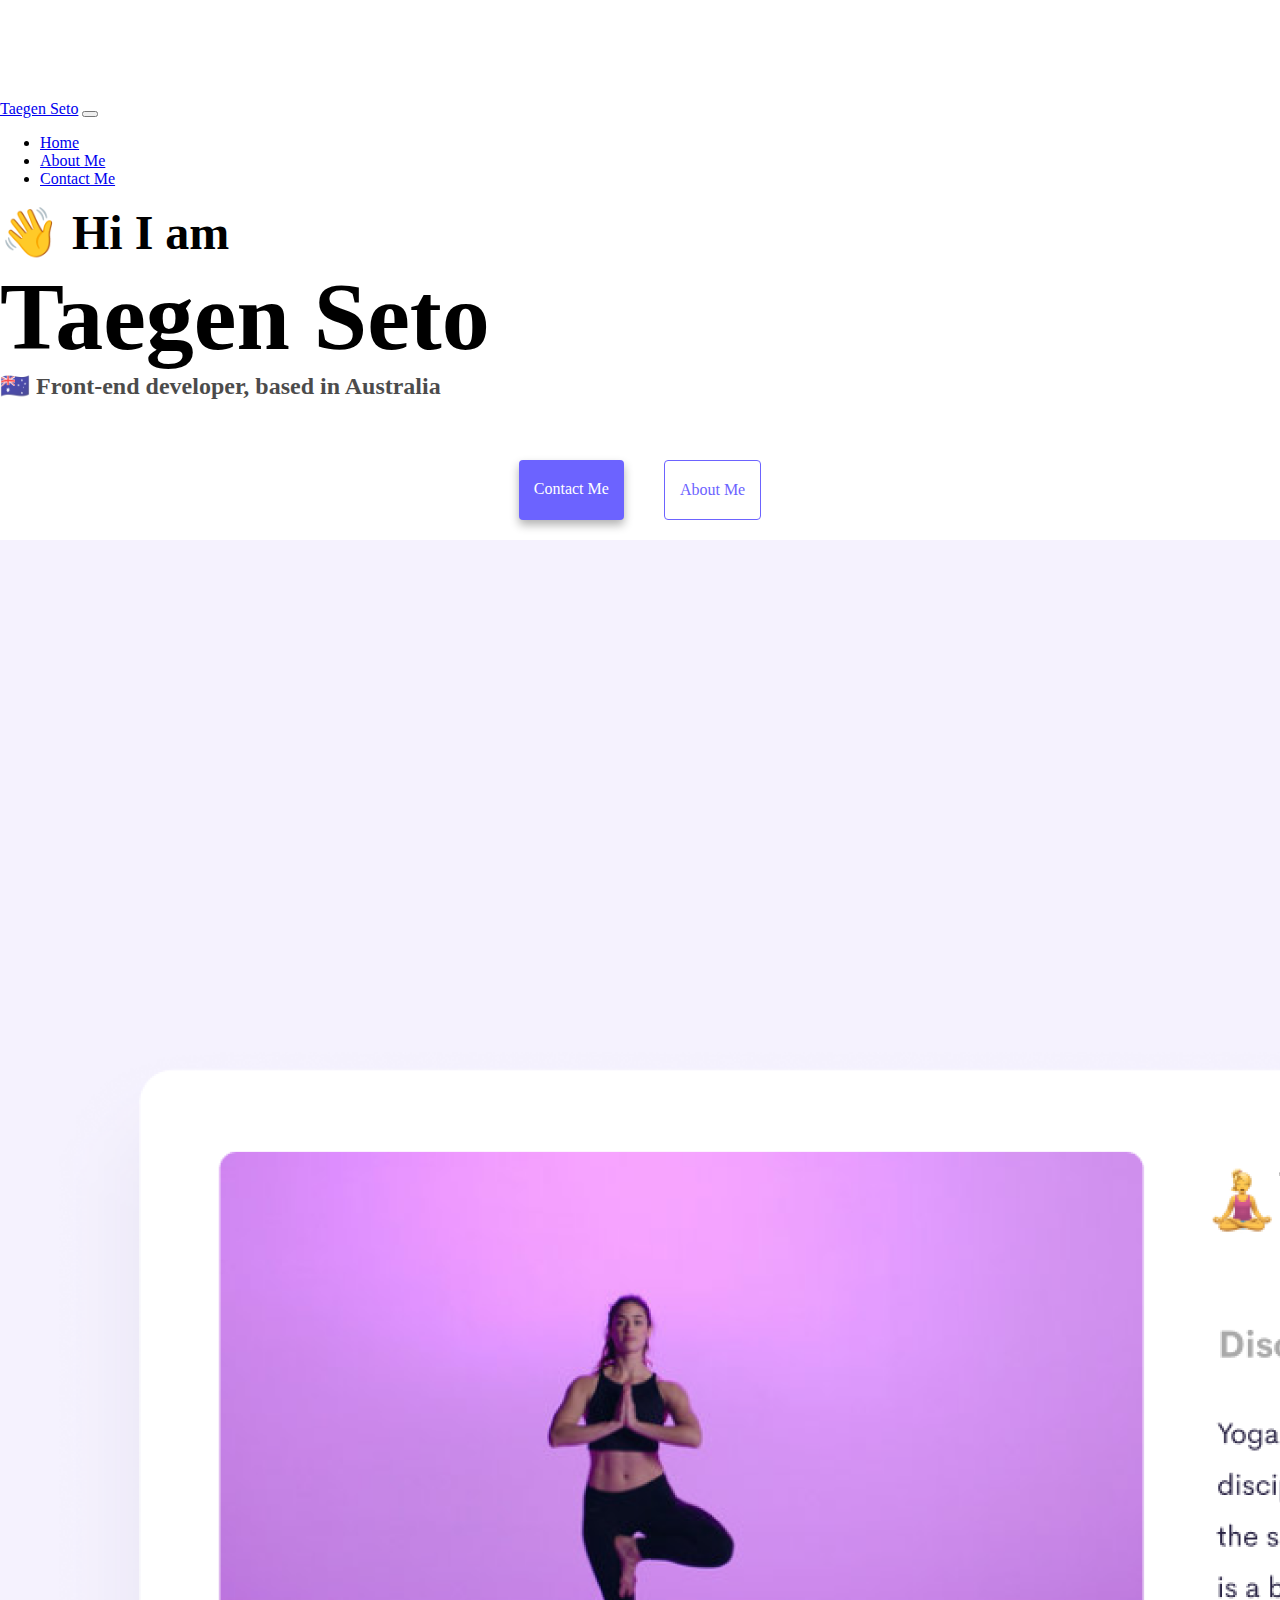
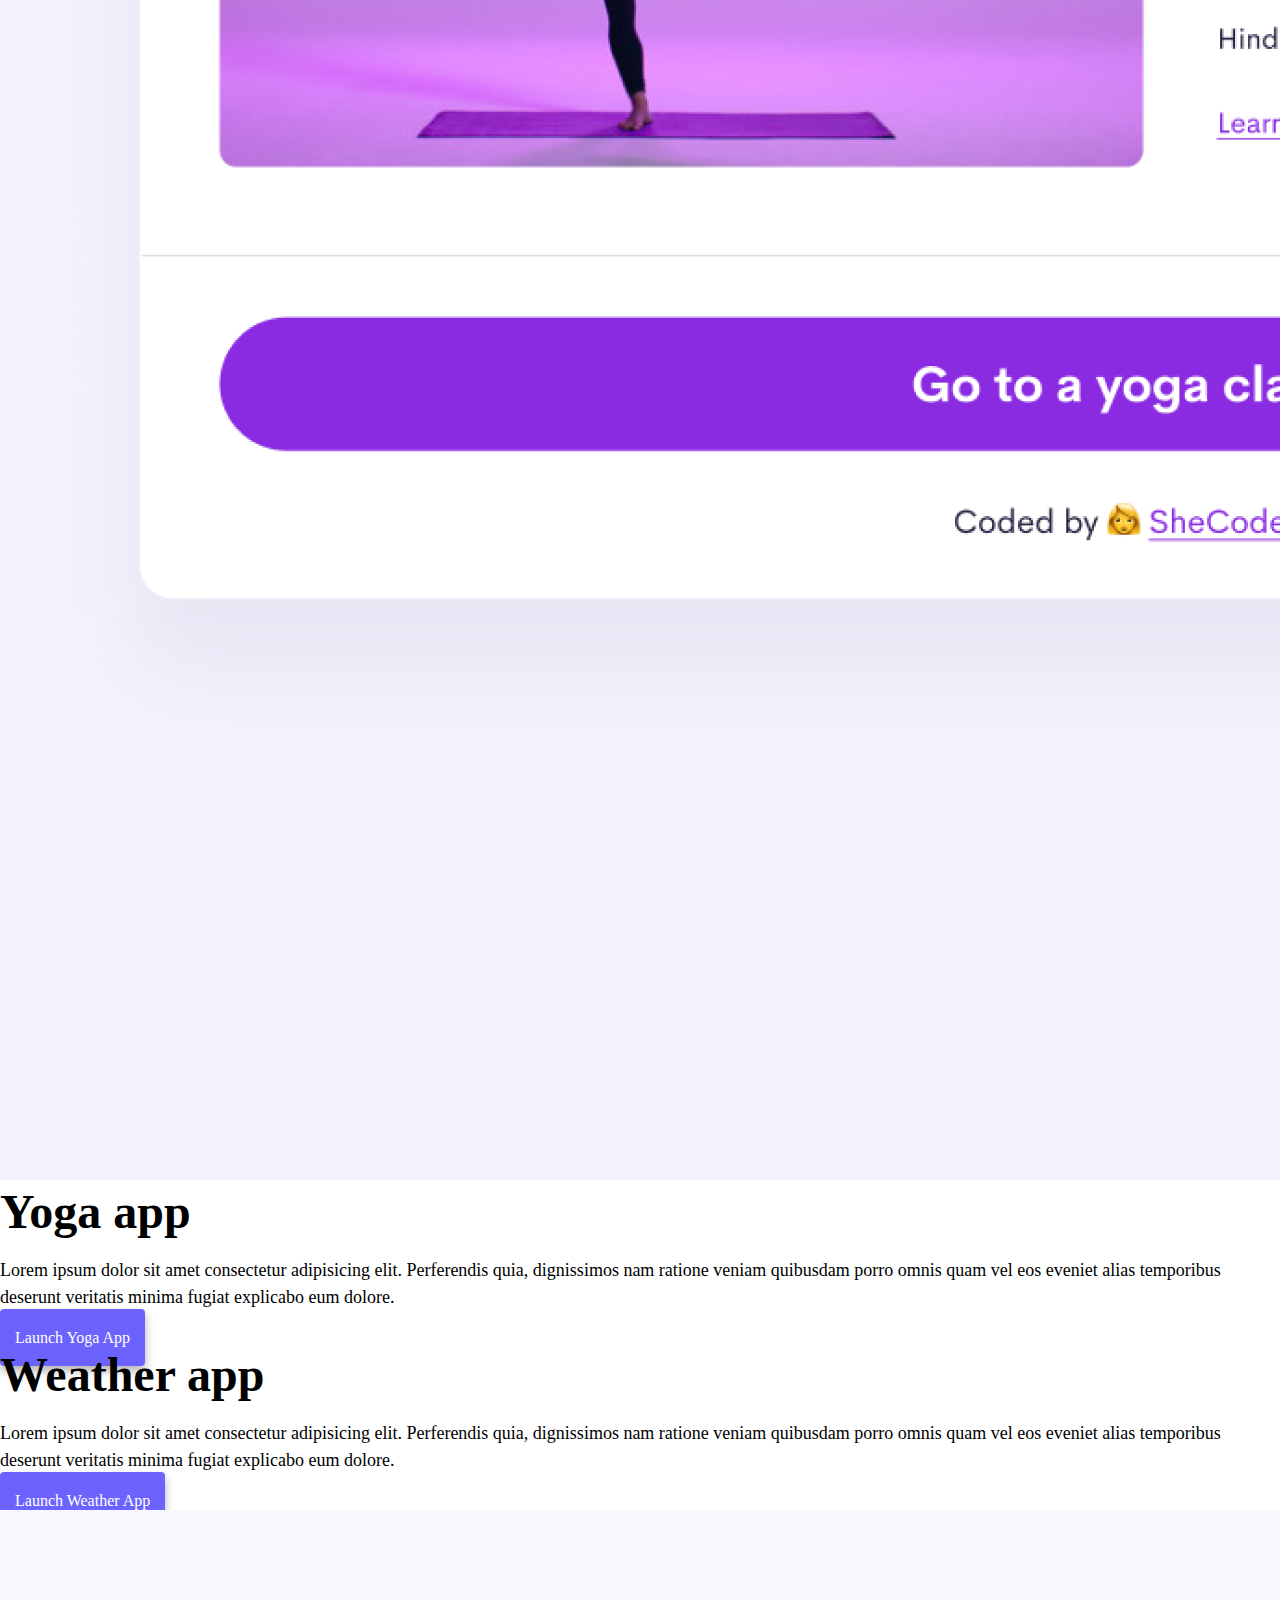
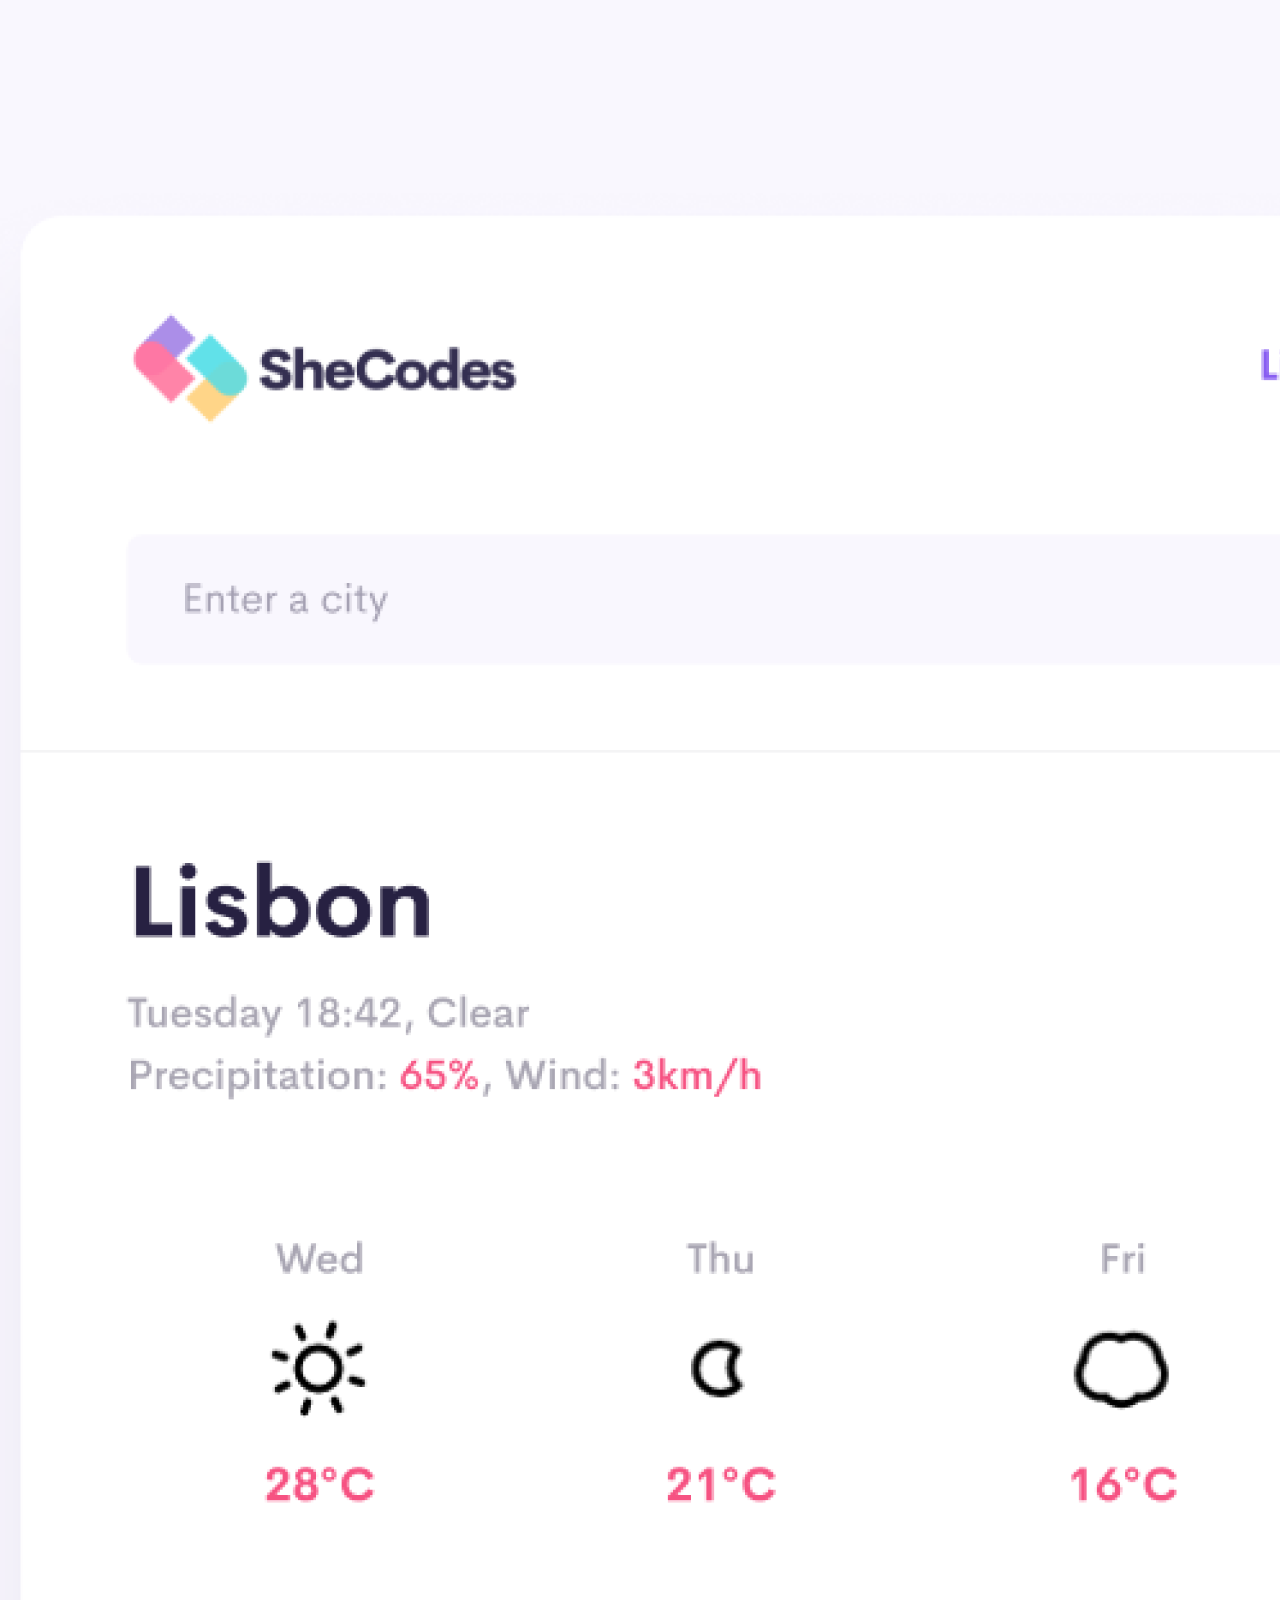
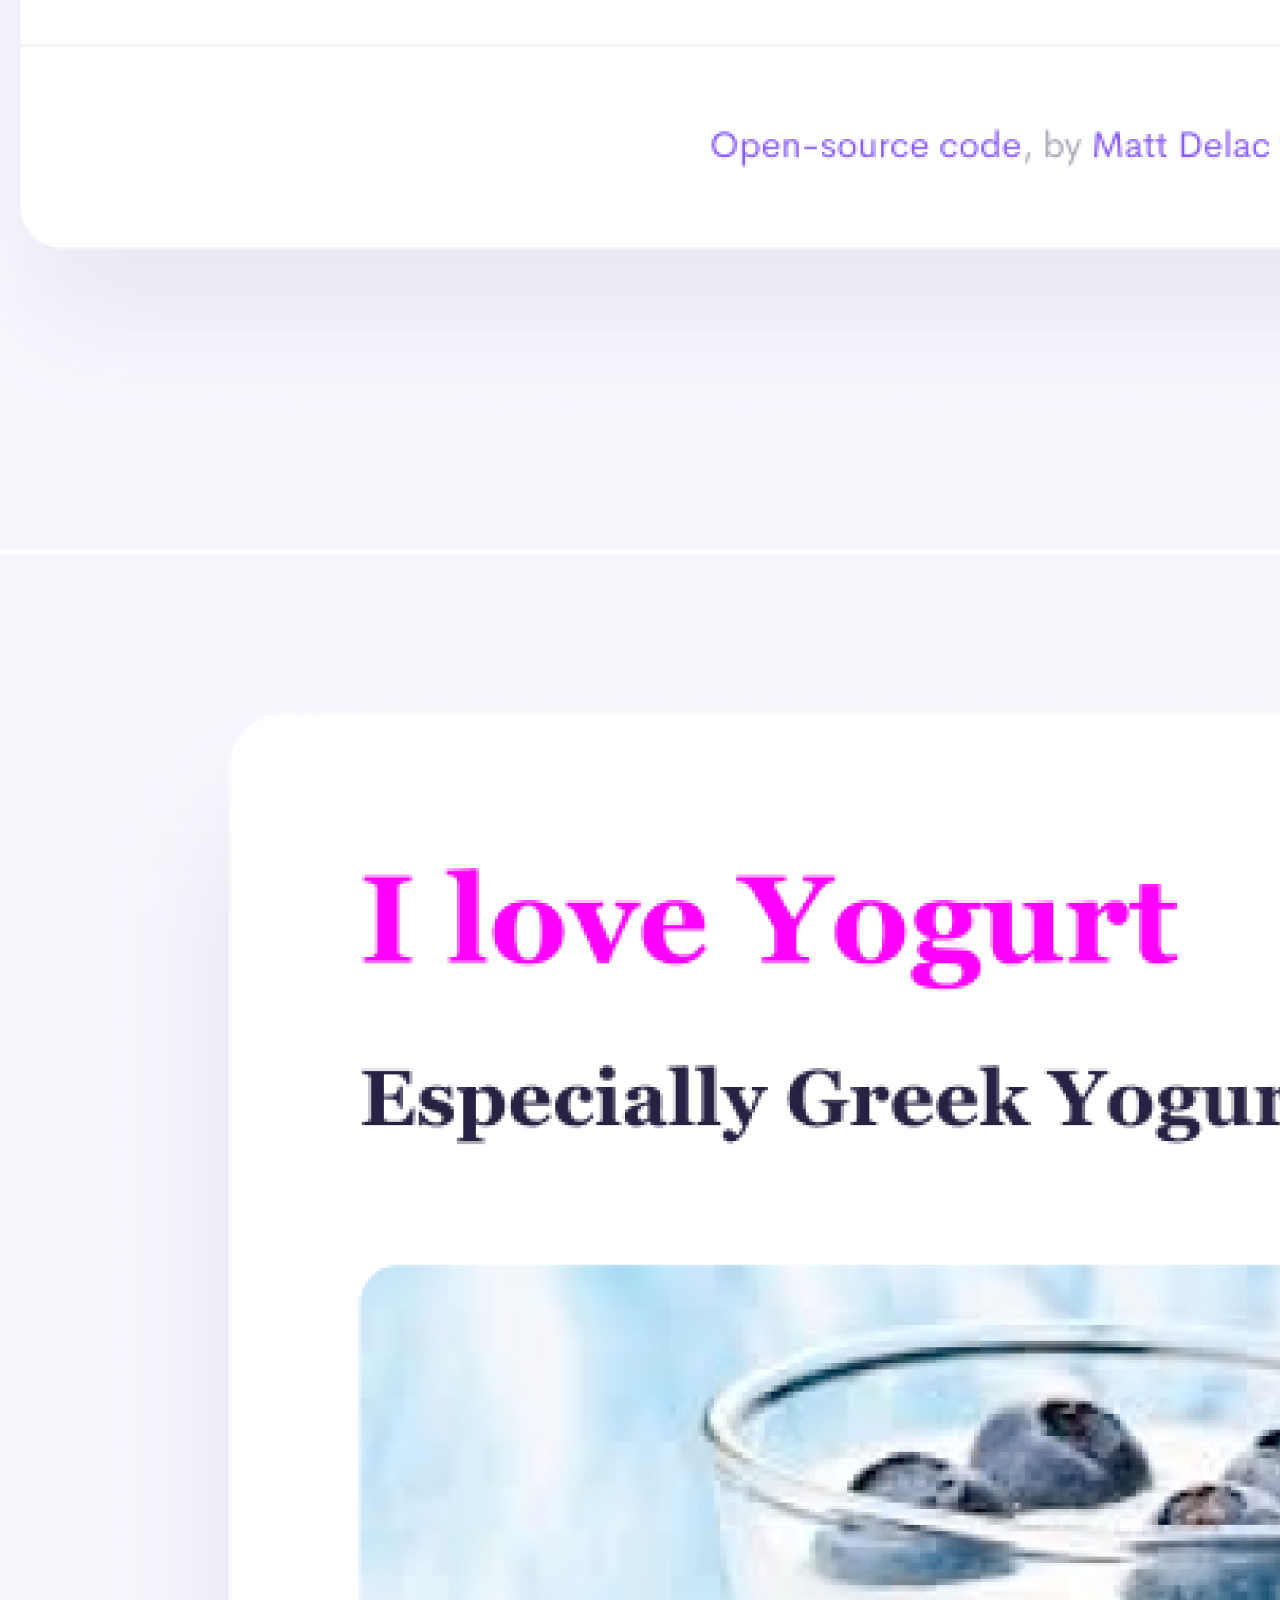
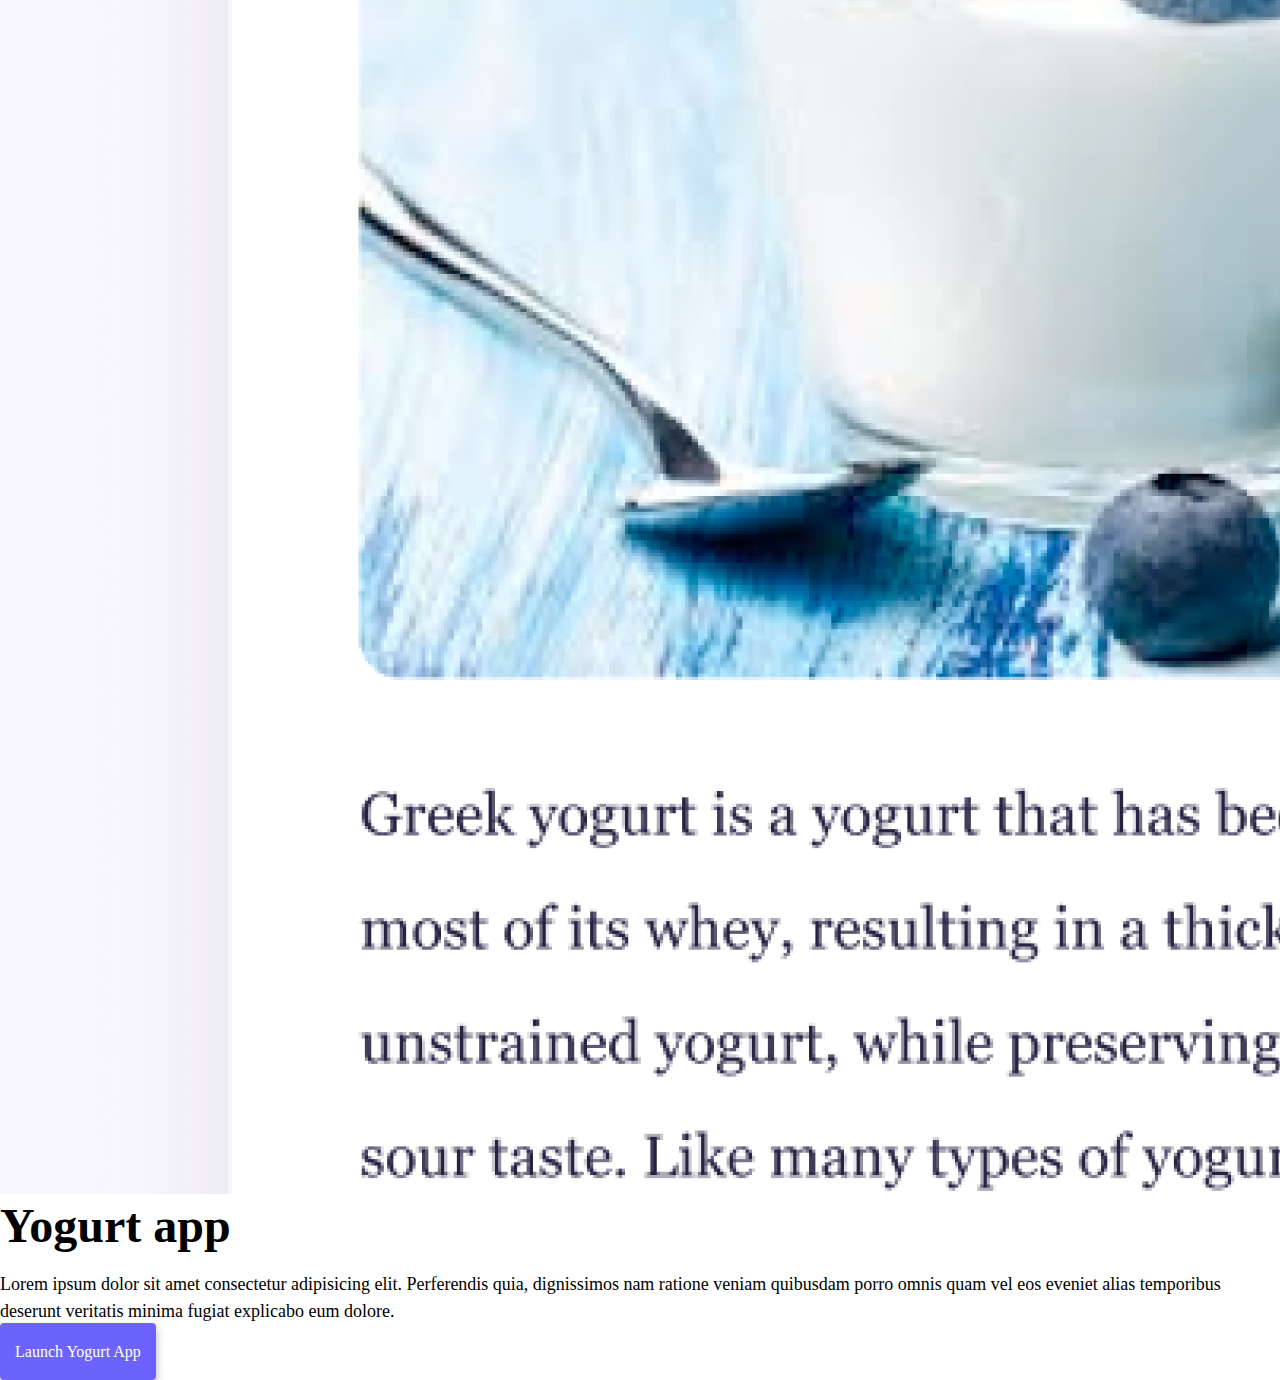
<file: index.html>
<!DOCTYPE html>
<html lang="en">
  <head>
    <meta charset="UTF-8" />
    <meta http-equiv="X-UA-Compatible" content="IE=edge" />
    <meta name="viewport" content="width=device-width, initial-scale=1.0" />
    <title>Front End Developer - Taegen Seto</title>
    <meta
      name="description"
      content="Homepage for information regarding Front End Developer Taegen Seto"
    />
    <link
      href="https://cdn.jsdelivr.net/npm/bootstrap@5.3.2/dist/css/bootstrap.min.css"
      rel="stylesheet"
      integrity="sha384-T3c6CoIi6uLrA9TneNEoa7RxnatzjcDSCmG1MXxSR1GAsXEV/Dwwykc2MPK8M2HN"
      crossorigin="anonymous"
    />

    <link rel="stylesheet" href="style.css" />
  </head>
  <body>
    <nav class="navbar navbar-expand-lg navbar-light bg-light fixed-top">
      <div class="container">
        <a class="navbar-brand" href="index.html">Taegen Seto</a>
        <button
          class="navbar-toggler"
          type="button"
          data-bs-toggle="collapse"
          data-bs-target="#navbarNav"
          aria-controls="navbarNav"
          aria-expanded="false"
          aria-label="Toggle navigation"
        >
          <span class="navbar-toggler-icon"></span>
        </button>
        <div class="collapse navbar-collapse" id="navbarNav">
          <ul class="navbar-nav">
            <li class="nav-item">
              <a class="nav-link active" aria-current="page" href="index.html"
                >Home</a
              >
            </li>
            <li class="nav-item">
              <a class="nav-link" href="about.html">About Me</a>
            </li>
            <li class="nav-item">
              <a class="nav-link" href="about.html#contact">Contact Me</a>
            </li>
          </ul>
        </div>
      </div>
    </nav>

    <h2 class="text-center">👋 Hi I am</h2>
    <h1 class="text-center">Taegen Seto</h1>
    <h3 class="text-center">🇦🇺 Front-end developer, based in Australia</h3>
    <div class="navigation-links mb-5">
      <a href="about.html#contact" class="contact-link" title="contact me"
        >Contact me</a
      >
      <a href="about.html" class="about-link" title="about me">About me</a>
    </div>

    <div class="container">
      <div class="row mt-5">
        <div class="col-md-6">
          <img
            src="images/yoga.png"
            alt="yoga img"
            class="img-fluid rounded p-2 d-none d-md-block"
          />
        </div>
        <div class="col-md-6">
          <h2 class="mb-3">Yoga app</h2>

          <p>
            Lorem ipsum dolor sit amet consectetur adipisicing elit. Perferendis
            quia, dignissimos nam ratione veniam quibusdam porro omnis quam vel
            eos eveniet alias temporibus deserunt veritatis minima fugiat
            explicabo eum dolore.
          </p>

          <div class="mt-5">
            <a href="#" class="primary-link" title="Launch Yoga App"
              >Launch Yoga App</a
            >
          </div>
        </div>
      </div>
      <div class="row mt-5">
        <div class="col-md-6">
          <h2 class="mb-3">Weather app</h2>
          <p>
            Lorem ipsum dolor sit amet consectetur adipisicing elit. Perferendis
            quia, dignissimos nam ratione veniam quibusdam porro omnis quam vel
            eos eveniet alias temporibus deserunt veritatis minima fugiat
            explicabo eum dolore.
          </p>
          <div class="mt-5">
            <a href="#" class="primary-link" title="Launch Weather App"
              >Launch Weather App</a
            >
          </div>
        </div>
        <div class="col-md-6">
          <img
            src="images/weather.png"
            alt="weather app img"
            class="img-fluid rounded p-2 d-none d-md-block"
          />
        </div>
      </div>
      <div class="row mt-5">
        <div class="col-md-6">
          <img
            src="images/yogurt.png"
            alt="yogurt img"
            class="img-fluid rounded p-2 d-none d-md-block"
          />
        </div>
        <div class="col-md-6">
          <h2 class="mb-3 mt-3">Yogurt app</h2>
          <p>
            Lorem ipsum dolor sit amet consectetur adipisicing elit. Perferendis
            quia, dignissimos nam ratione veniam quibusdam porro omnis quam vel
            eos eveniet alias temporibus deserunt veritatis minima fugiat
            explicabo eum dolore.
          </p>
          <div class="mt-5 mb-5">
            <a href="#" class="primary-link" title="Launch Yogurt App"
              >Launch Yogurt App</a
            >
          </div>
        </div>
      </div>
    </div>

    <script
      src="https://cdn.jsdelivr.net/npm/bootstrap@5.3.2/dist/js/bootstrap.bundle.min.js"
      integrity="sha384-C6RzsynM9kWDrMNeT87bh95OGNyZPhcTNXj1NW7RuBCsyN/o0jlpcV8Qyq46cDfL"
      crossorigin="anonymous"
    ></script>
  </body>
</html>
</file>
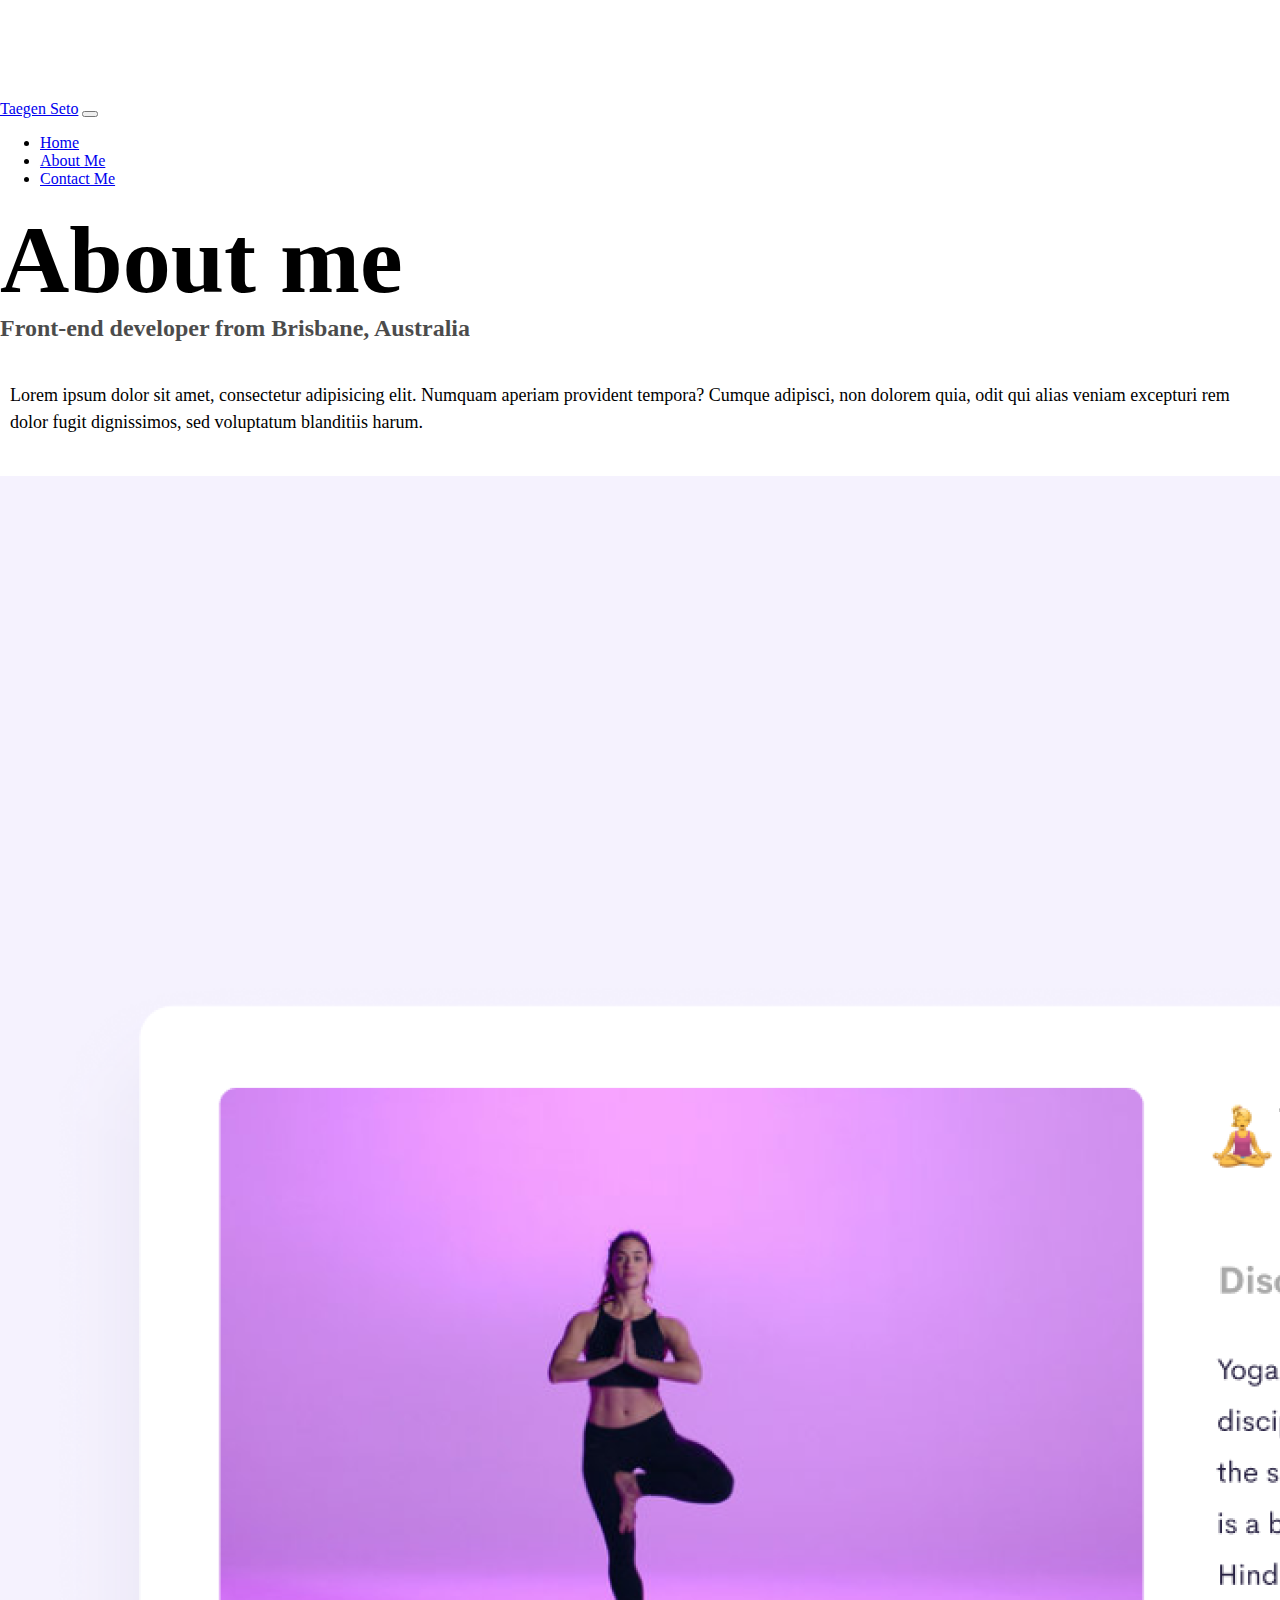
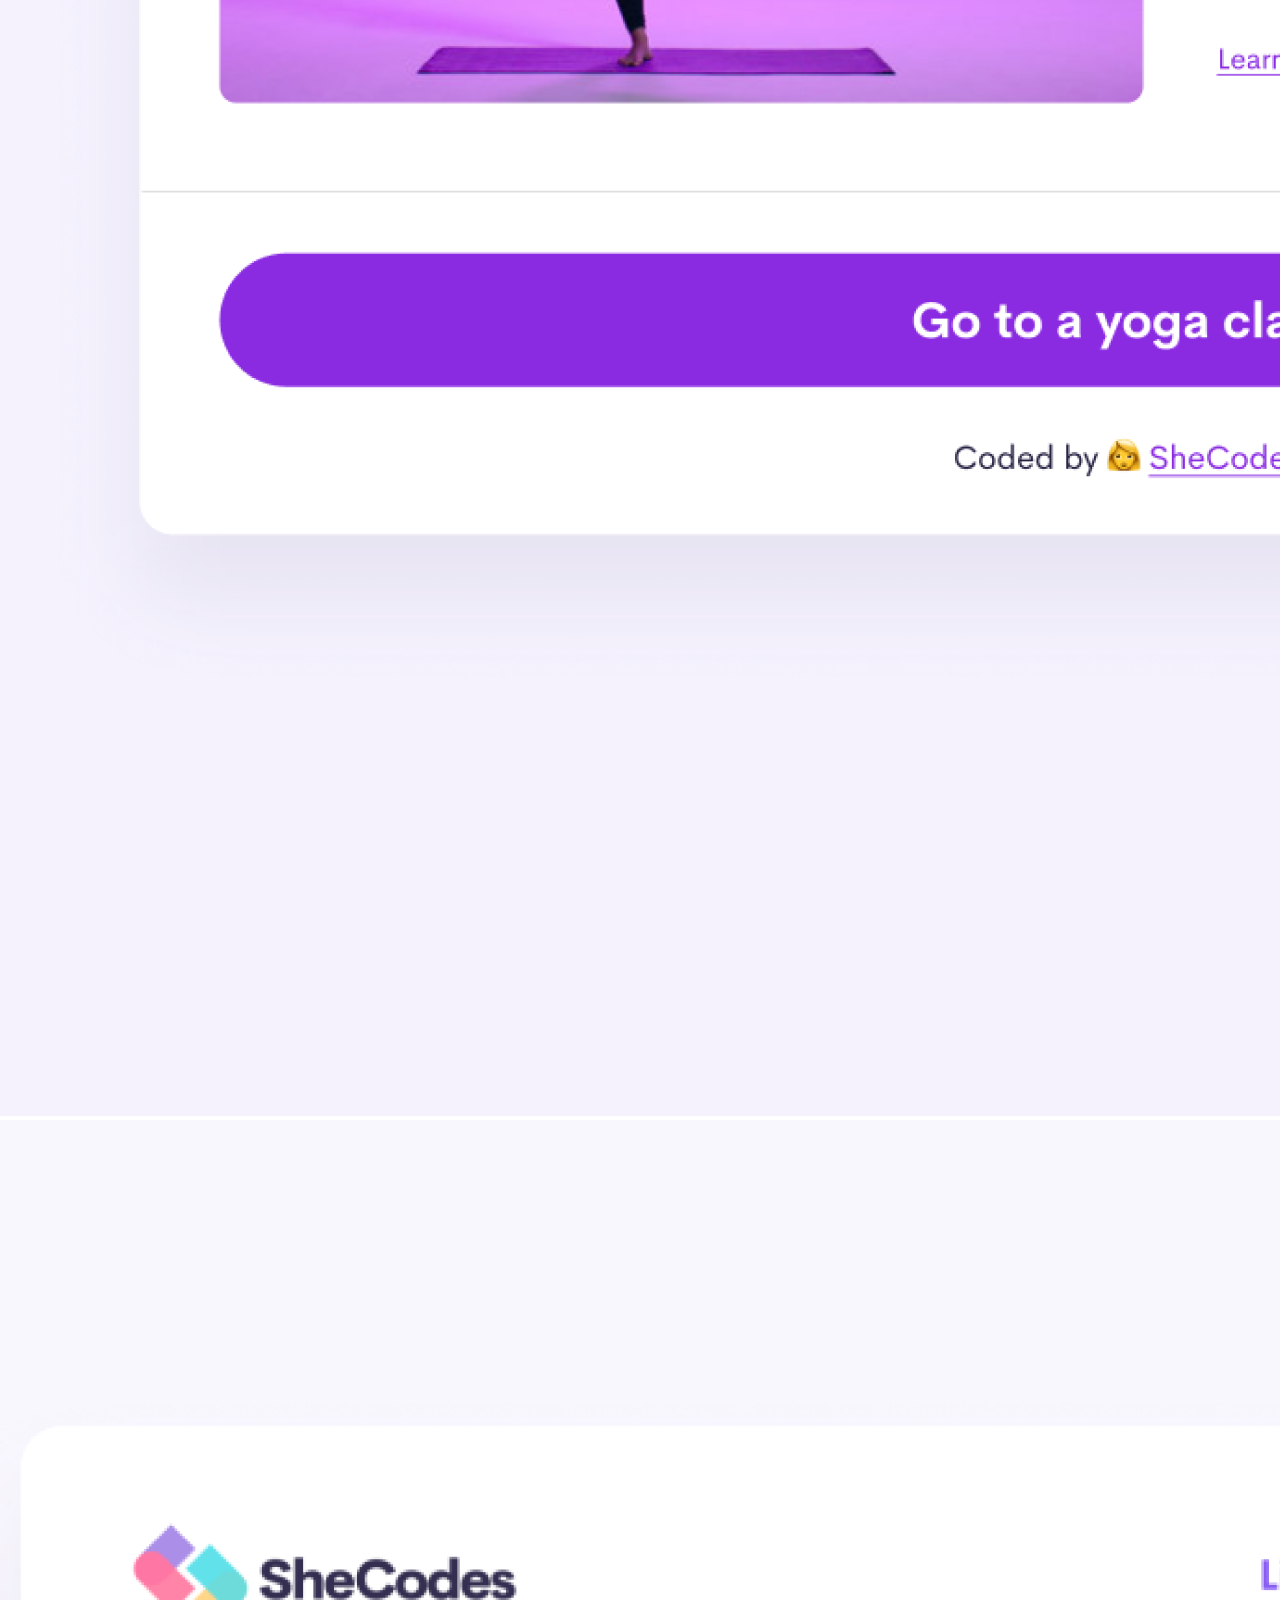
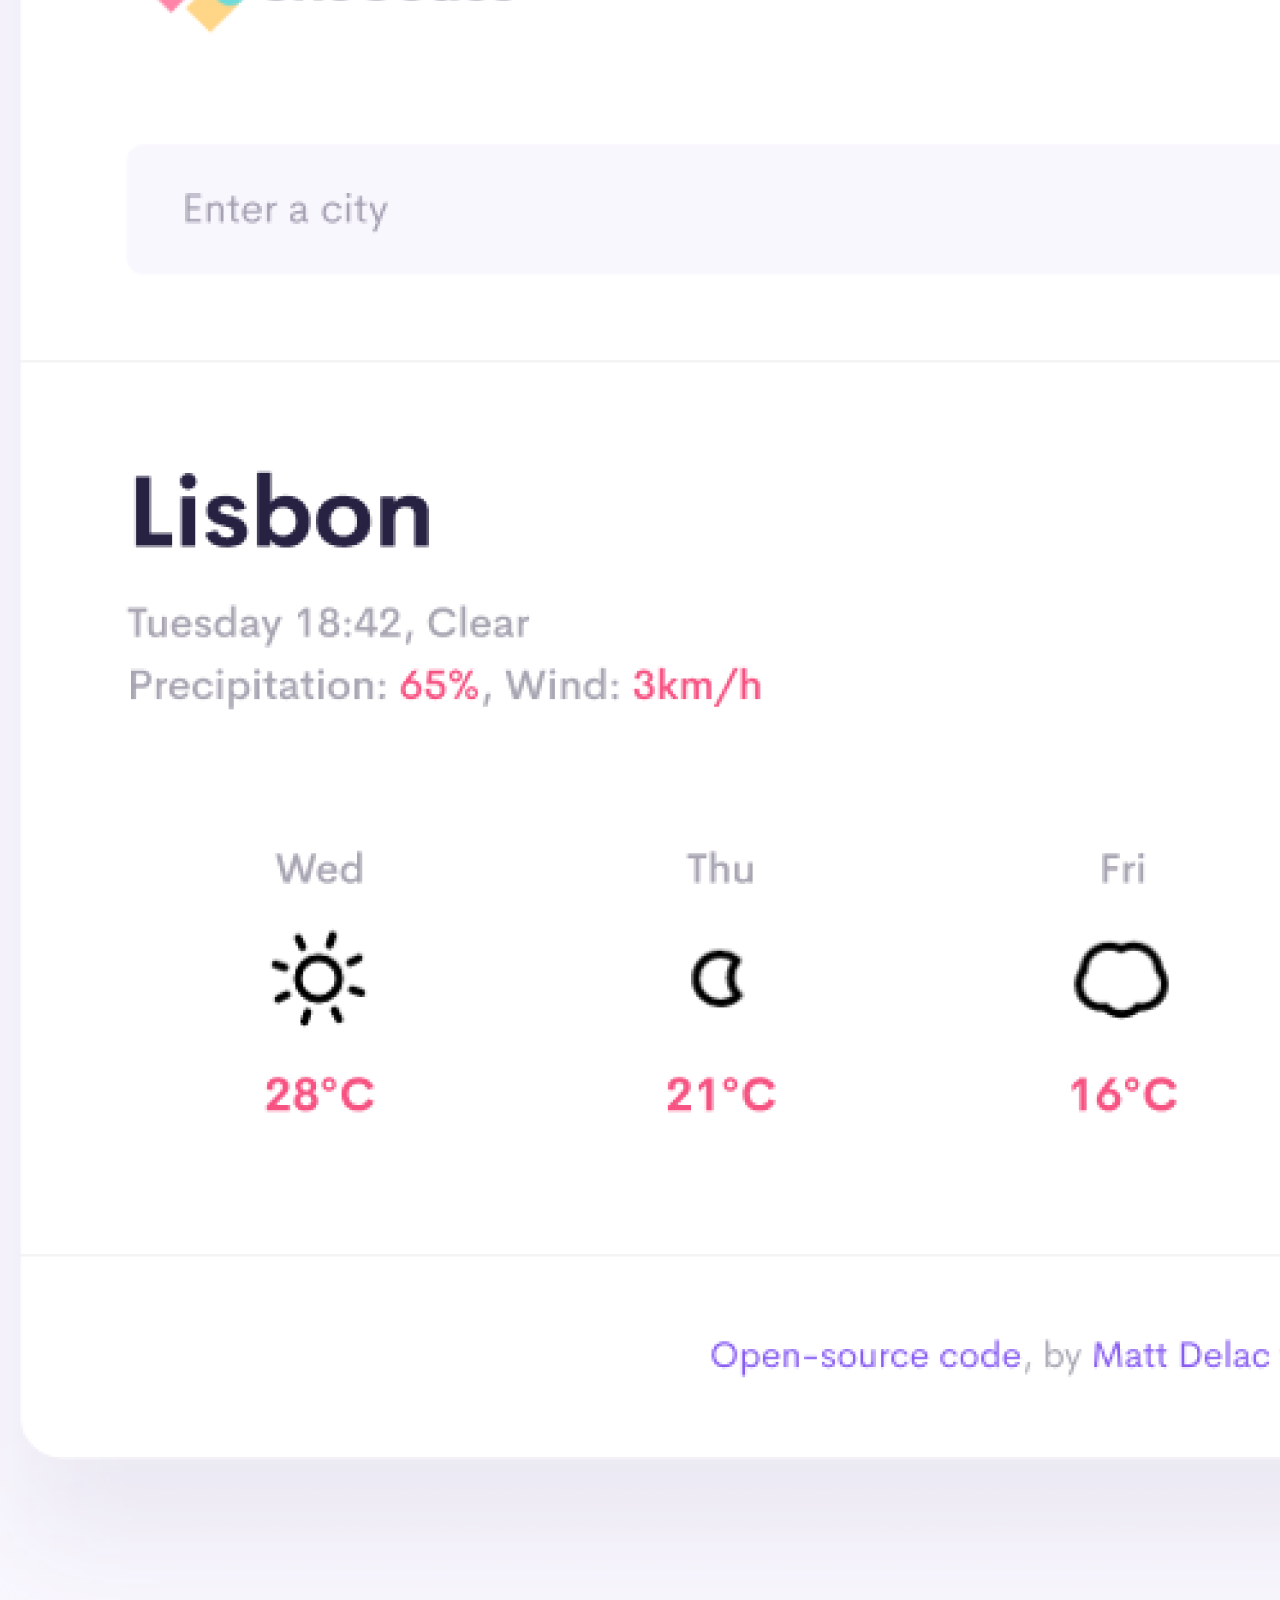
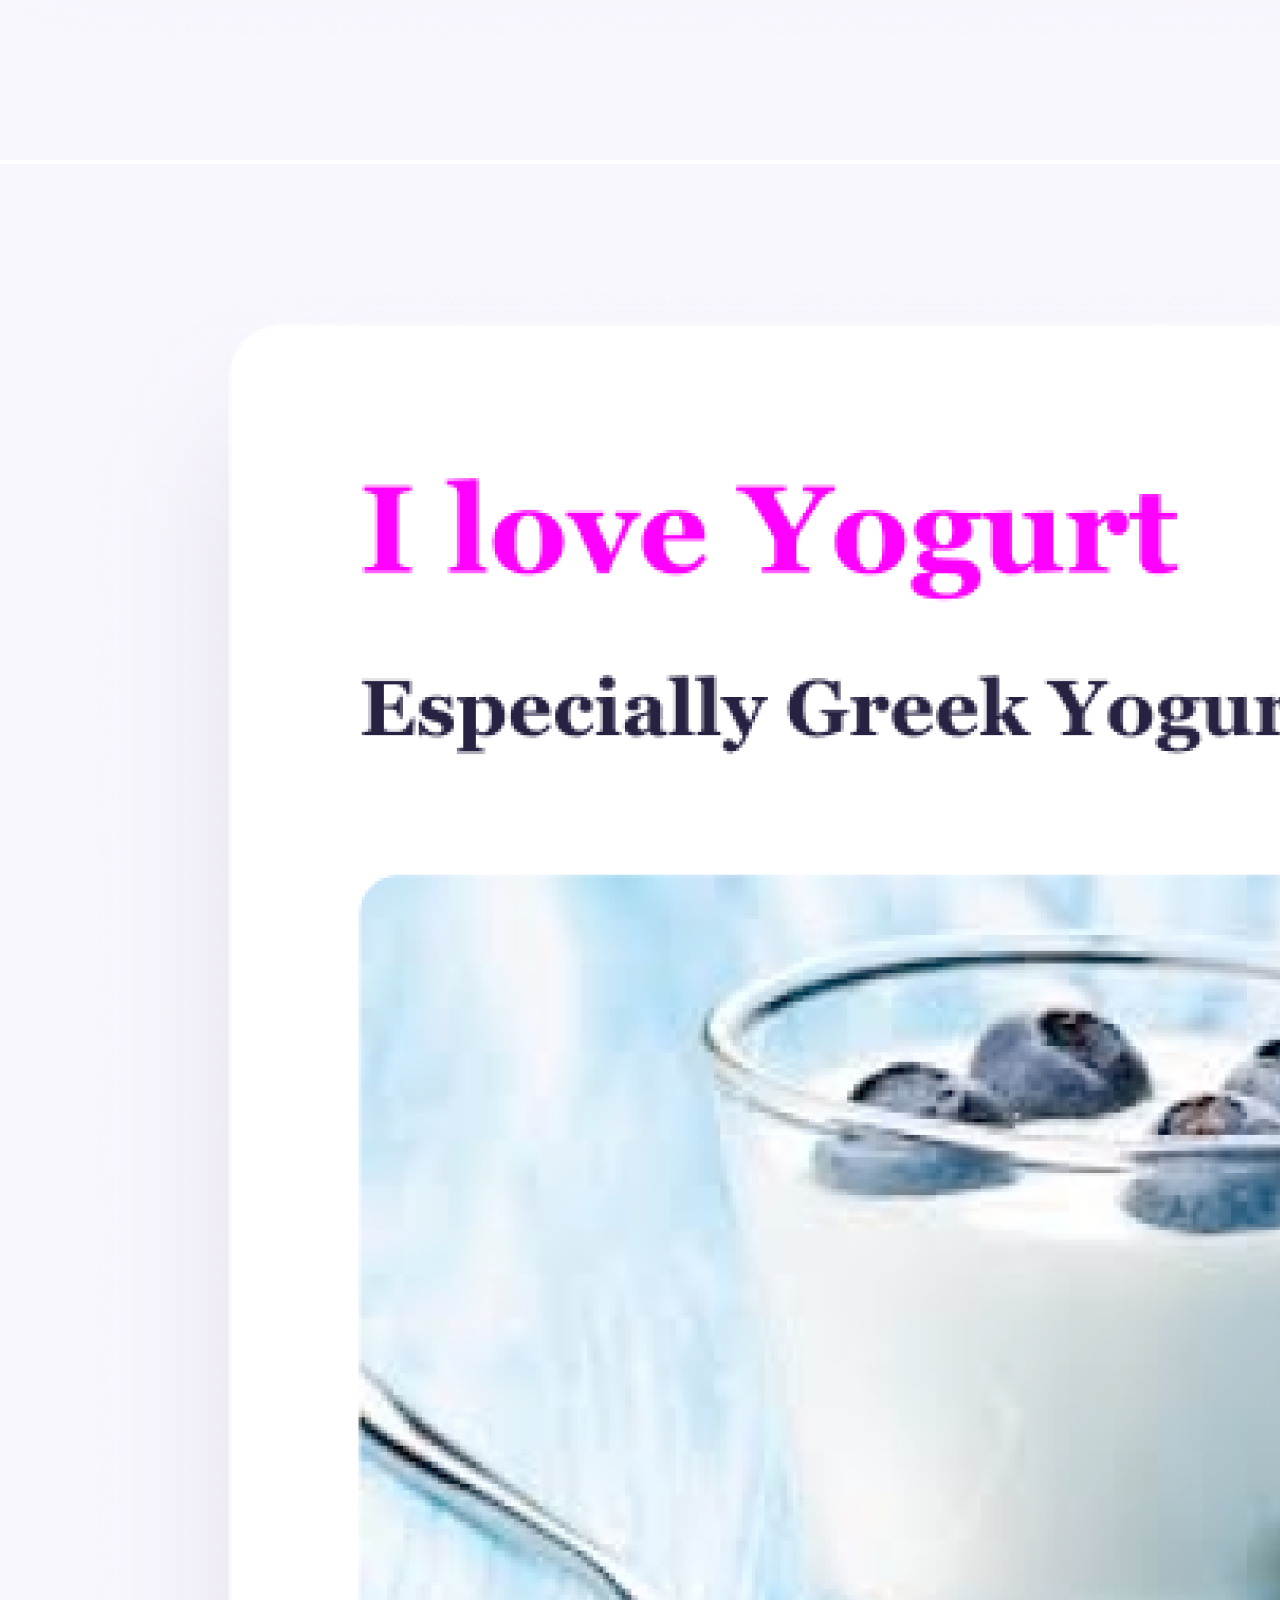
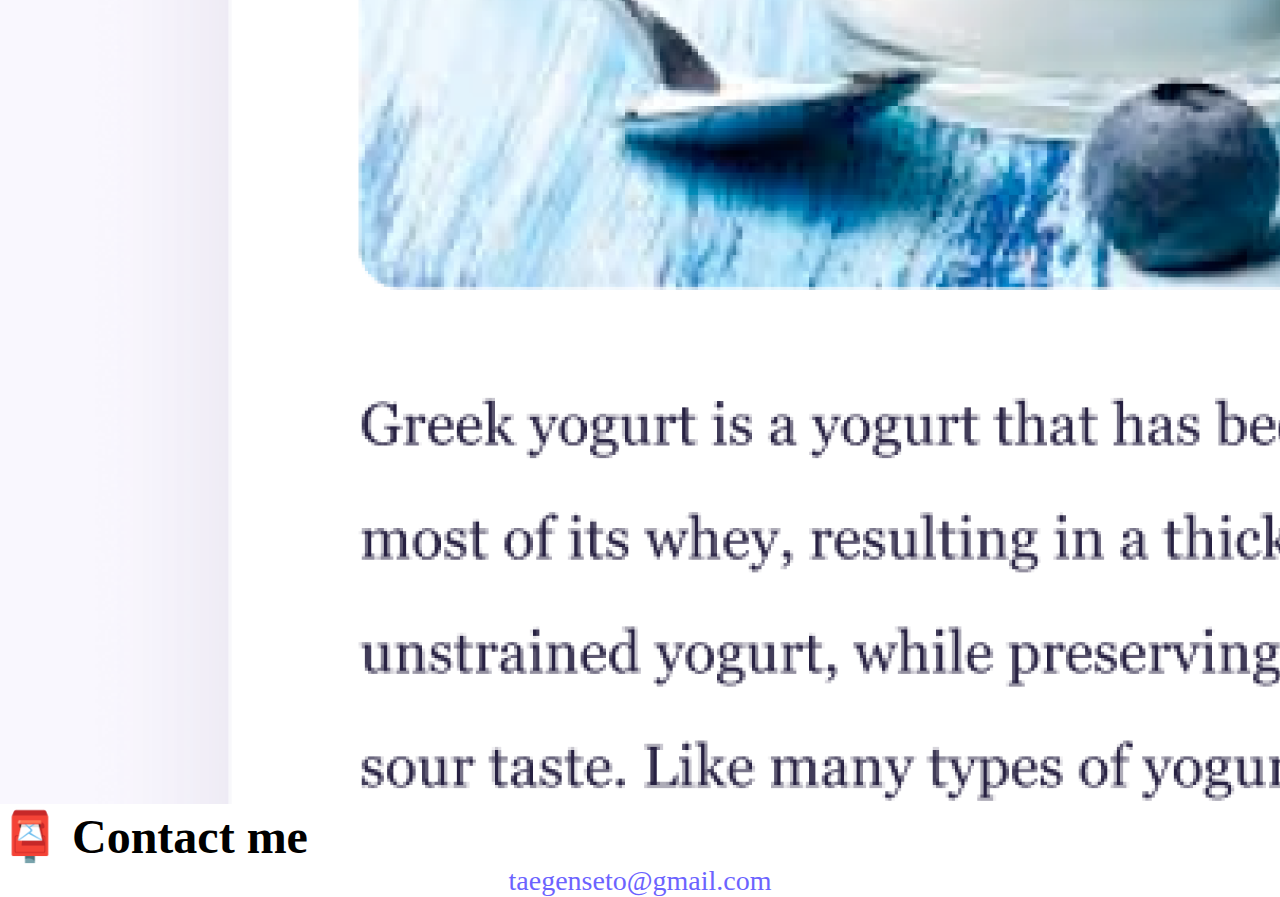
<file: about.html>
<!DOCTYPE html>
<html lang="en">
  <head>
    <meta charset="UTF-8" />
    <meta http-equiv="X-UA-Compatible" content="IE=edge" />
    <meta name="viewport" content="width=device-width, initial-scale=1.0" />

    <title>About Front End Developer - Taegen Seto</title>
    <meta
      name="description"
      content="About Me page for Front End Developer Taegen Seto"
    />

    <link
      href="https://cdn.jsdelivr.net/npm/bootstrap@5.3.2/dist/css/bootstrap.min.css"
      rel="stylesheet"
      integrity="sha384-T3c6CoIi6uLrA9TneNEoa7RxnatzjcDSCmG1MXxSR1GAsXEV/Dwwykc2MPK8M2HN"
      crossorigin="anonymous"
    />

    <link rel="stylesheet" href="style.css" />
  </head>
  <body>
    <nav class="navbar navbar-expand-lg navbar-light bg-light fixed-top">
      <div class="container">
        <a class="navbar-brand" href="index.html">Taegen Seto</a>
        <button
          class="navbar-toggler"
          type="button"
          data-bs-toggle="collapse"
          data-bs-target="#navbarNav"
          aria-controls="navbarNav"
          aria-expanded="false"
          aria-label="Toggle navigation"
        >
          <span class="navbar-toggler-icon"></span>
        </button>
        <div class="collapse navbar-collapse" id="navbarNav">
          <ul class="navbar-nav">
            <li class="nav-item">
              <a class="nav-link active" aria-current="page" href="index.html"
                >Home</a
              >
            </li>
            <li class="nav-item">
              <a class="nav-link" href="about.html">About Me</a>
            </li>
            <li class="nav-item">
              <a class="nav-link" href="about.html#contact">Contact Me</a>
            </li>
          </ul>
        </div>
      </div>
    </nav>

    <h1 class="text-center">About me</h1>
    <h3 class="text-center">Front-end developer from Brisbane, Australia</h3>
    <div class="about-paragraphs text-center">
      <p>
        Lorem ipsum dolor sit amet, consectetur adipisicing elit. Numquam
        aperiam provident tempora? Cumque adipisci, non dolorem quia, odit qui
        alias veniam excepturi rem dolor fugit dignissimos, sed voluptatum
        blanditiis harum.
      </p>
    </div>
    <div class="container">
      <div class="row">
        <div class="col-sm-4">
          <img
            src="images/yoga.png"
            alt="yoga img"
            class="img-fluid rounded shadow p-2"
          />
        </div>
        <div class="col-sm-4">
          <img
            src="images/weather.png"
            alt="weather app img"
            class="img-fluid rounded shadow p-2"
          />
        </div>
        <div class="col-sm-4">
          <img
            src="images/yogurt.png"
            alt="yogurt img"
            class="img-fluid rounded shadow p-2"
          />
        </div>
      </div>
    </div>
    <div id="contact" class="mt-5 mb-5">
      <h2 class="text-center">📮 Contact me</h2>
      <a
        href="mailto:taegenseto@gmail.com"
        title="email-link"
        class="email-link"
      >
        taegenseto@gmail.com
      </a>
    </div>

    <script
      src="https://cdn.jsdelivr.net/npm/bootstrap@5.3.2/dist/js/bootstrap.bundle.min.js"
      integrity="sha384-C6RzsynM9kWDrMNeT87bh95OGNyZPhcTNXj1NW7RuBCsyN/o0jlpcV8Qyq46cDfL"
      crossorigin="anonymous"
    ></script>
  </body>
</html>
</file>
<file: style.css>
:root {
  --primary-color: #6c63ff;
  --secondary-color: #f5f2fe;
  --box-shadow: 0 5px 10px rgba(0, 0, 0, 0.3);
}

body {
  margin: 100px 0 0 0;
  max-width: 100%;
}

h1,
h2,
h3 {
  margin: 0;
}

h1 {
  font-size: 96px;
}

h2 {
  font-size: 48px;
}

h3 {
  font-size: 24px;
  opacity: 0.7;
}

p {
  border-radius: 4px;
  font-size: 18px;
  line-height: 1.5;
}

.navigation-links {
  display: flex;
  margin-top: 40px;
  justify-content: center;
}

.navigation-links a {
  margin: 20px;
  border-radius: 4px;
  padding: 20px 15px;
  text-decoration: none;
  text-transform: capitalize;
}

.contact-link {
  background: var(--primary-color);
  box-shadow: var(--box-shadow);
  color: white;
}

.about-link {
  color: var(--primary-color);
  border: 1px solid var(--primary-color);
}

.homepage-link {
  color: var(--primary-color);
  text-align: center;
  display: block;
}

.about-paragraphs {
  display: flex;
  margin: 30px 0;
}

.about-paragraphs p {
  margin: 10px;
}

.email-link {
  display: flex;
  justify-content: center;
  color: var(--primary-color);
  font-size: 28px;
  text-decoration: none;
}

.email-link:hover {
  text-decoration: underline;
}

.primary-link {
  border-radius: 4px;
  padding: 20px 15px;
  text-decoration: none;
  text-transform: capitalize;
  background: var(--primary-color);
  box-shadow: var(--box-shadow);
  color: white;
}

@media (max-width: 800px) {
  h1 {
    font-size: 50px;
  }
  h2 {
    font-size: 22px;
    text-align: center;
  }
  h3 {
    font-size: 12px;
  }
  p {
    text-align: center;
  }
  .navigation-links {
    margin-top: 20px;
  }
  .navigation-links a {
    margin: 10px;
    border-radius: 4px;
    padding: 10px 15px;
    font-size: 12px;
  }
  .primary-link {
    display: block;
    text-align: center;
    margin: 0 20px;
  }
}
</file>
